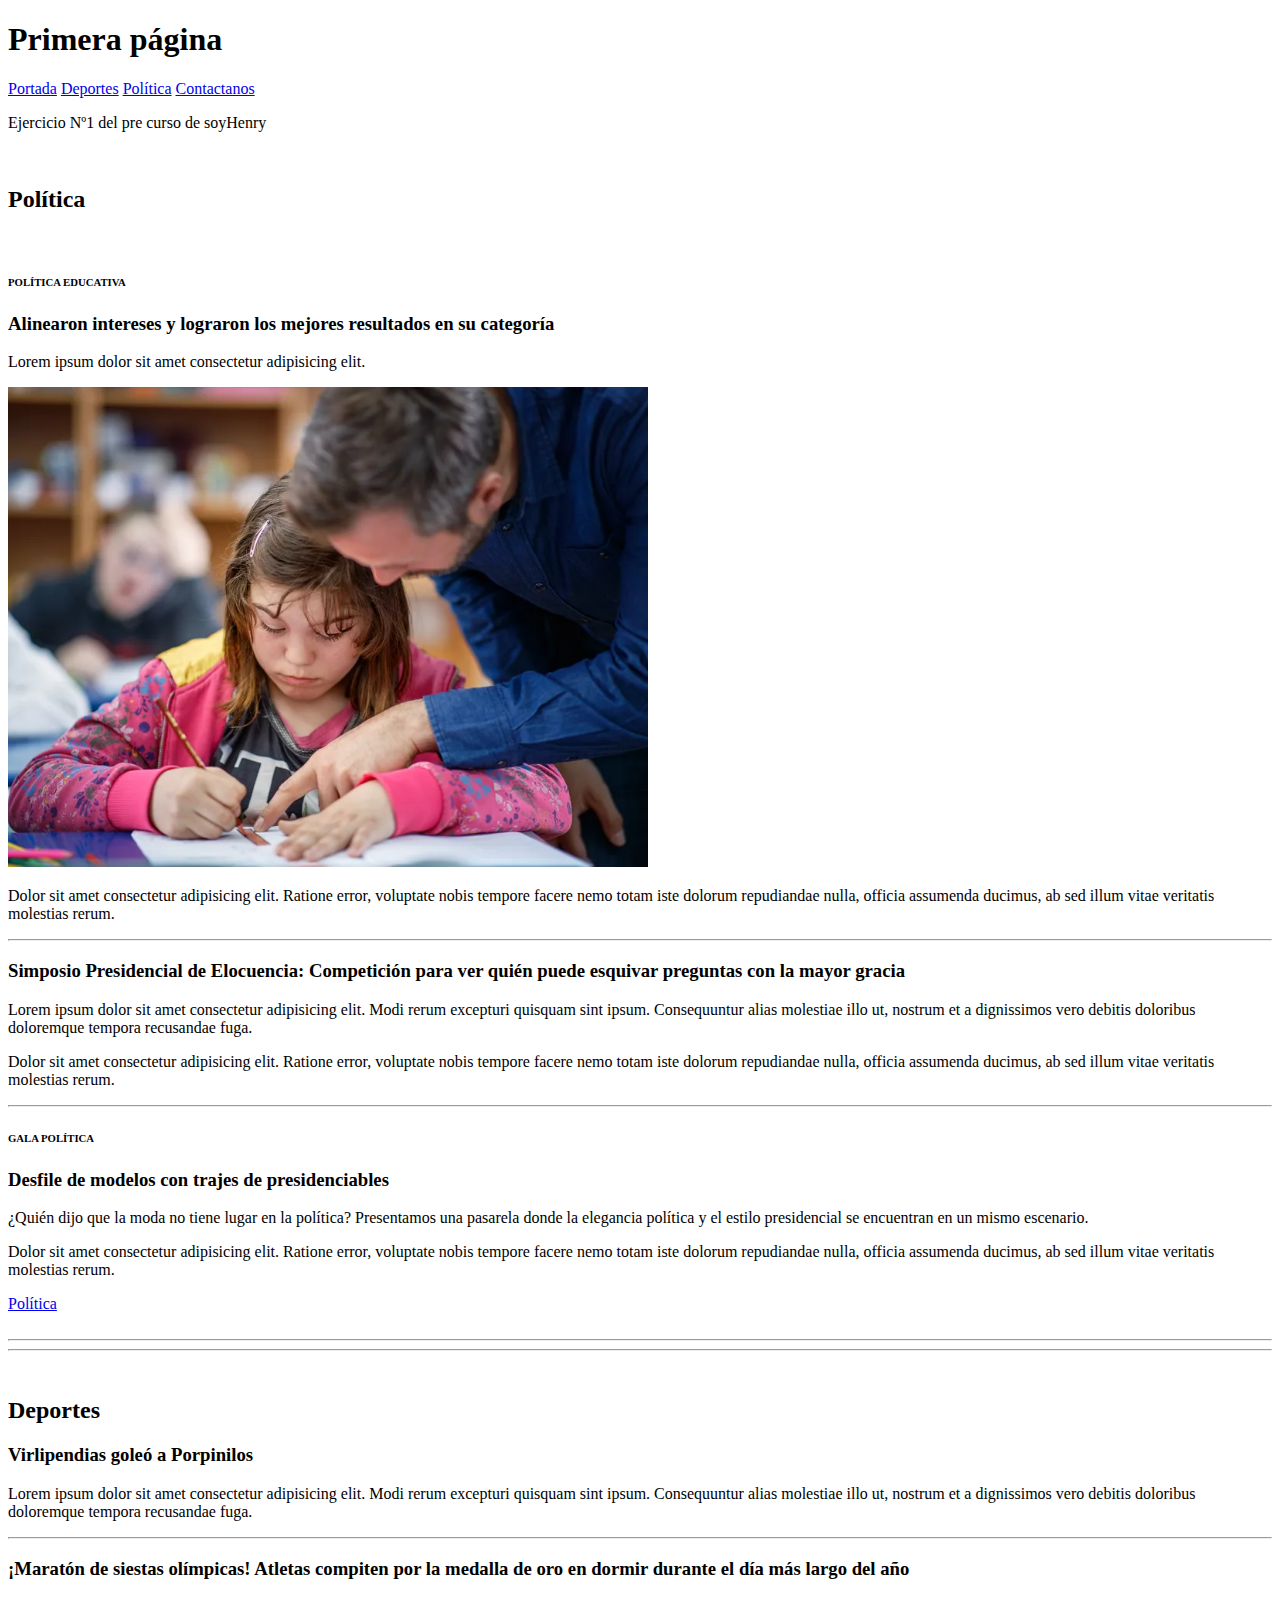
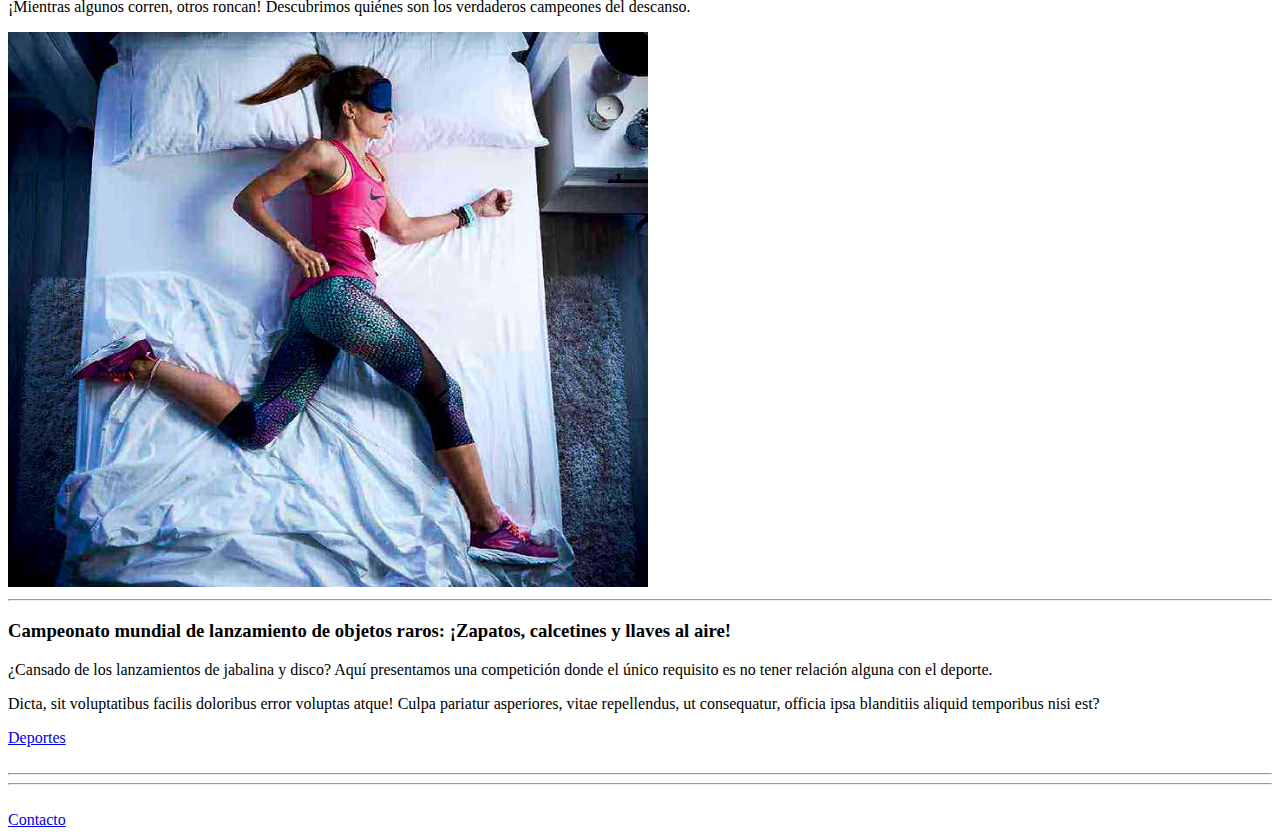
<file: ejerciciosHenry/index.html>
<!DOCTYPE html>
<html lang="es">

    <head>
        <meta charset="UTF-8">
        <meta name="viewport" content="width=device-width, initial-scale=1.0">
        <title>Mi Primer Sitio Web</title>
    </head>

    <body>

        <header>
            <h1>Primera página</h1>
            <a href="#">Portada</a>
            <a href="./deportes.html">Deportes</a>
            <a href="./politica.html">Política</a>
            <a href="./contacto.html">Contactanos</a>
            <p>Ejercicio Nº1 del pre curso de soyHenry</p>
            <br />
        </header>

        <main>
            <section>
                <h2>Política</h2>
                <br />
                <article>
                    <div>
                        <h6>POLÍTICA EDUCATIVA</h6>
                        <h3>Alinearon intereses y lograron los mejores resultados en su categoría</h3>
                        <p>Lorem ipsum dolor sit amet consectetur adipisicing elit.</p>
                        <img src="./edu1.webp" alt="img educacion" width="640"/>
                        <p>Dolor sit amet consectetur adipisicing elit. Ratione error, voluptate nobis tempore facere nemo totam iste dolorum repudiandae nulla, officia assumenda ducimus, ab sed illum vitae veritatis molestias rerum.</p>
                    </div>
                </article>
                <hr />
                <article>
                    <div>
                        <h3>Simposio Presidencial de Elocuencia: Competición para ver quién puede esquivar preguntas con la mayor gracia</h3>
                        <p>Lorem ipsum dolor sit amet consectetur adipisicing elit. Modi rerum excepturi quisquam sint ipsum. Consequuntur alias molestiae illo ut, nostrum et a dignissimos vero debitis doloribus doloremque tempora recusandae fuga.</p>
                        <p>Dolor sit amet consectetur adipisicing elit. Ratione error, voluptate nobis tempore facere nemo totam iste dolorum repudiandae nulla, officia assumenda ducimus, ab sed illum vitae veritatis molestias rerum.</p>
                    </div>
                </article>
                <hr />
                <article>
                    <div>
                        <h6>GALA POLÍTICA</h6>
                        <h3>Desfile de modelos con trajes de presidenciables</h3>
                        <p>¿Quién dijo que la moda no tiene lugar en la política? Presentamos una pasarela donde la elegancia política y el estilo presidencial se encuentran en un mismo escenario.</p>
                        <p>Dolor sit amet consectetur adipisicing elit. Ratione error, voluptate nobis tempore facere nemo totam iste dolorum repudiandae nulla, officia assumenda ducimus, ab sed illum vitae veritatis molestias rerum.</p>
                    </div>
                </article>
                <a href='./politica.html'>Política</a>
            </section>
            <br /><hr /><hr /><br />
            <section>
                <h2>Deportes</h2>
                <article>
                    <div>
                        <h3>Virlipendias goleó a Porpinilos</h3>
                        <p>Lorem ipsum dolor sit amet consectetur adipisicing elit. Modi rerum excepturi quisquam sint ipsum. Consequuntur alias molestiae illo ut, nostrum et a dignissimos vero debitis doloribus doloremque tempora recusandae fuga.</p>
                </article>
                <hr />
                <article>
                    <div>
                        <h3>¡Maratón de siestas olímpicas! Atletas compiten por la medalla de oro en dormir durante el día más largo del año</h3>
                        <p>¡Mientras algunos corren, otros roncan! Descubrimos quiénes son los verdaderos campeones del descanso.</p>
                        <img src="./correrDormir.jpg" alt="corre cama" width="640">
                </article>
                <hr />
                <article>
                    <div>
                        <h3>Campeonato mundial de lanzamiento de objetos raros: ¡Zapatos, calcetines y llaves al aire!</h3>
                        <p>¿Cansado de los lanzamientos de jabalina y disco? Aquí presentamos una competición donde el único requisito es no tener relación alguna con el deporte.</p>
                        <p>Dicta, sit voluptatibus facilis doloribus error voluptas atque! Culpa pariatur asperiores, vitae repellendus, ut consequatur, officia ipsa blanditiis aliquid temporibus nisi est?</p>
                </article>
                <a href='./deportes.html'>Deportes</a>
            </section>
        </main>

        <br /><hr /><hr /><br />

        <footer>
            <a href='./contacto.html'>Contacto</a>
        </footer>
        
    </body>

</html>
</file>
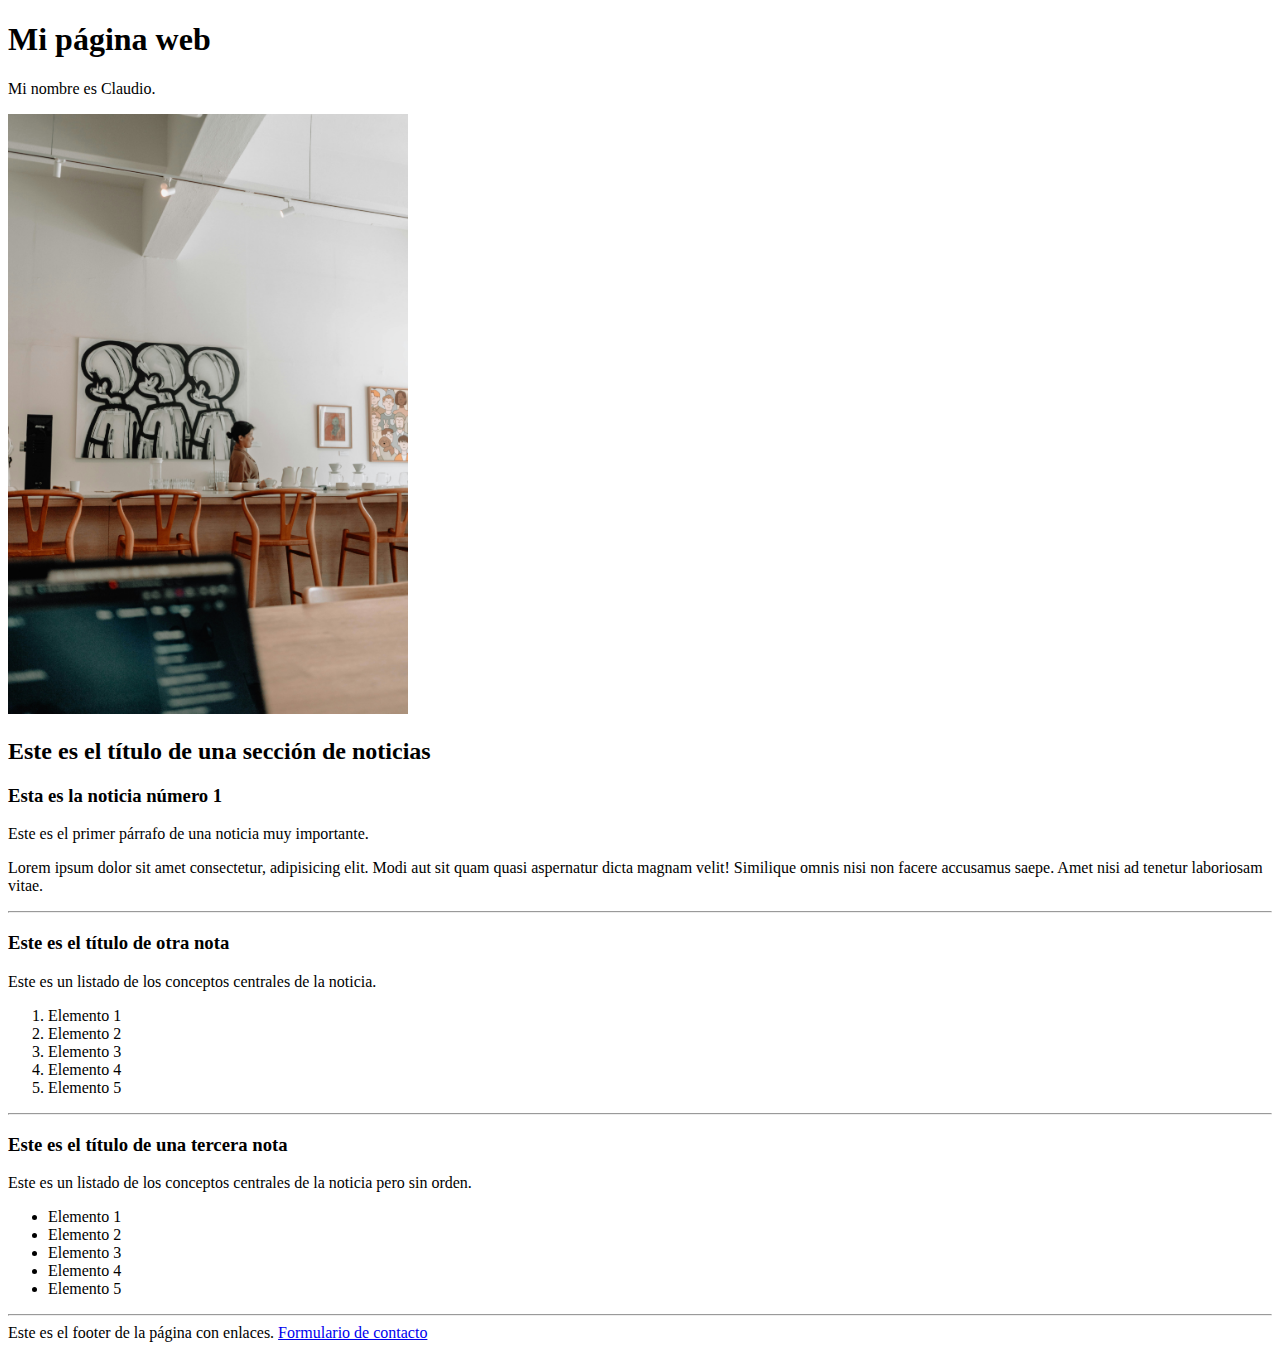
<file: html/index.html>
<!DOCTYPE html>
<html lang="es">

    <head>
        <meta charset="UTF-8">
        <meta name="viewport" content="width=device-width, initial-scale=1.0">
        <title>Mi página web</title>
    </head>

    <body>

        <header>
            <h1>Mi página web</h1>
            <p>Mi nombre es Claudio.</p>
        </header>

        <main>

            <img src='./imagen.jpg' height="600" alt="" />
            <section>
                <h2>Este es el título de una sección de noticias</h2>
                <article>
                    <h3>Esta es la noticia número 1</h3>
                    <div>
                        <p>Este es el primer párrafo de una noticia muy importante.</p>
                        <p>Lorem ipsum dolor sit amet consectetur, adipisicing elit. Modi aut sit quam quasi aspernatur dicta magnam velit! Similique omnis nisi non facere accusamus saepe. Amet nisi ad tenetur laboriosam vitae.</p>
                    </div>
                </article>
                <hr />
                
                <article>
                    <h3>Este es el título de otra nota</h3>
                    <p>Este es un listado de los conceptos centrales de la noticia.</p>
                    <ol>
                        <li>Elemento 1</li>
                        <li>Elemento 2</li>
                        <li>Elemento 3</li>
                        <li>Elemento 4</li>
                        <li>Elemento 5</li>
                    </ol>
                </article>
                <hr />

                <article>
                    <h3>Este es el título de una tercera nota</h3>
                    <p>Este es un listado de los conceptos centrales de la noticia pero sin orden.</p>
                    <ul>
                        <li>Elemento 1</li>
                        <li>Elemento 2</li>
                        <li>Elemento 3</li>
                        <li>Elemento 4</li>
                        <li>Elemento 5</li>
                    </ul>
                </article>
                <hr />
            </section>

        </main>

        <footer>
            Este es el footer de la página con enlaces.

            <a href='./contacto.html'>Formulario de contacto</a>
        </footer>

    </body>
</html>
</file>
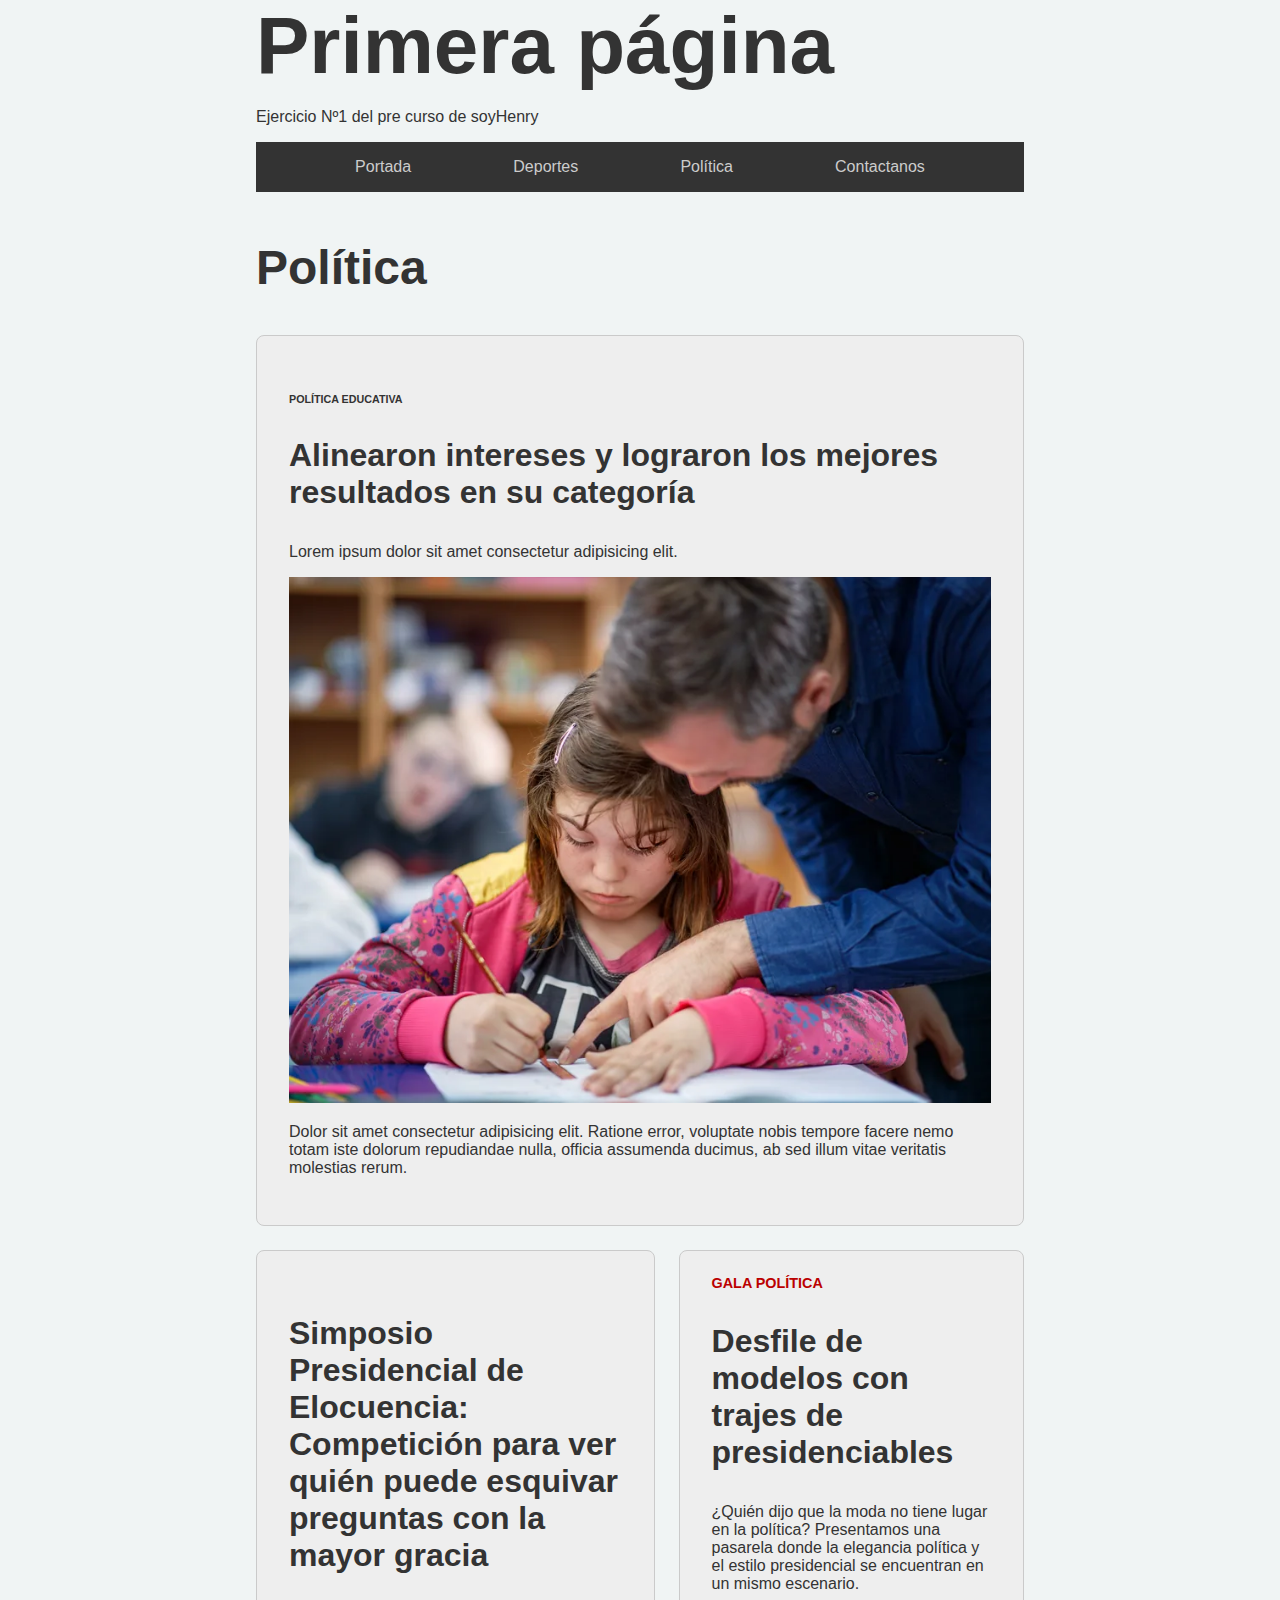
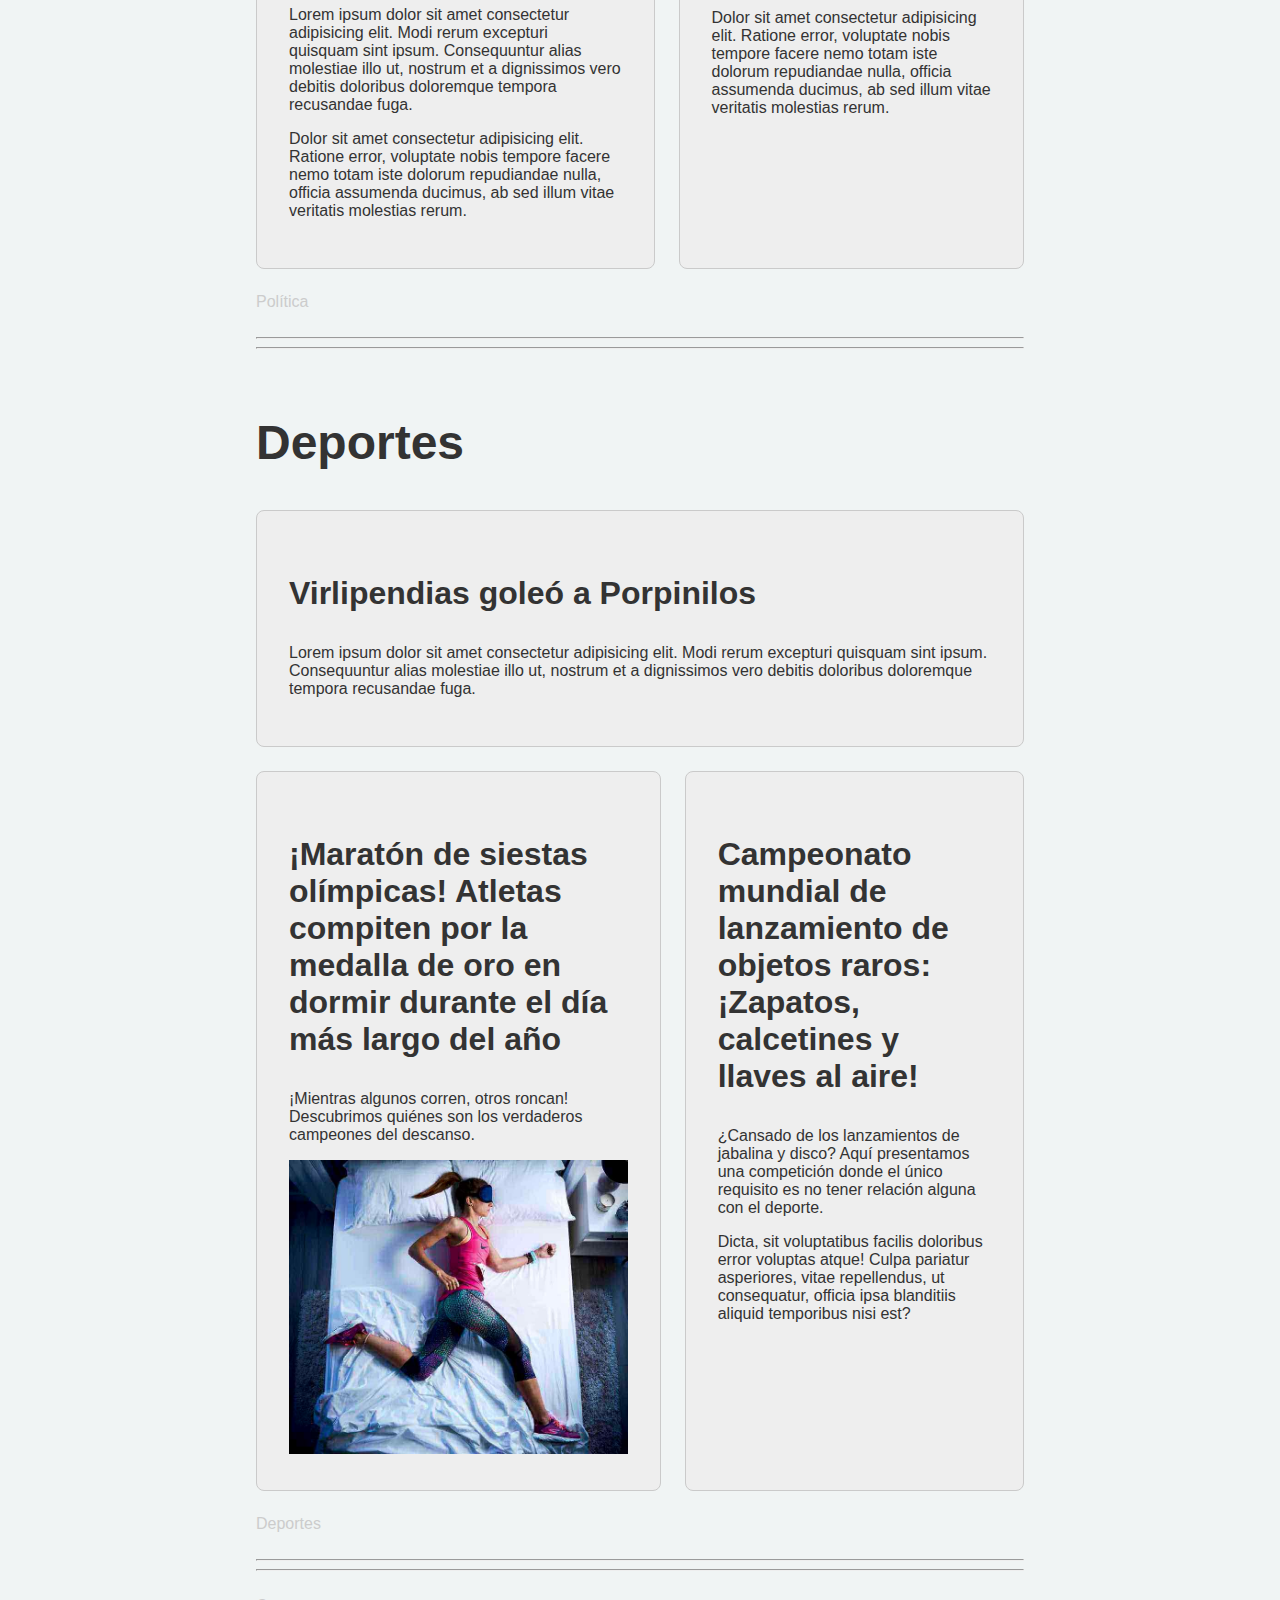
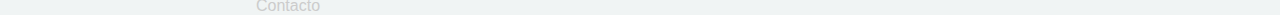
<file: ejerciciosHenry/ejercicio1_HTML/index.html>
<!DOCTYPE html>
<html lang="es">

    <head>
        <meta charset="UTF-8">
        <meta name="viewport" content="width=device-width, initial-scale=1.0">
        <link rel="stylesheet" type="text/css" href="./styles.css" />
        <title>Mi Primer Sitio Web</title>
    </head>

    <body class="container">

        <header>
            <h1>Primera página</h1>
            <p>Ejercicio Nº1 del pre curso de soyHenry</p>
            <nav>
                <a href="#">Portada</a>
                <a href="./deportes.html">Deportes</a>
                <a href="./politica.html">Política</a>
                <a href="./contacto.html">Contactanos</a>
            </nav>
            
        </header>

        <main>
            <section>
                <h2>Política</h2>

                <article>
                    <div>
                        <h6>POLÍTICA EDUCATIVA</h6>
                        <h3>Alinearon intereses y lograron los mejores resultados en su categoría</h3>
                        <p>Lorem ipsum dolor sit amet consectetur adipisicing elit.</p>
                        <img src="./edu1.webp" alt="img educacion" width="640"/>
                        <p>Dolor sit amet consectetur adipisicing elit. Ratione error, voluptate nobis tempore facere nemo totam iste dolorum repudiandae nulla, officia assumenda ducimus, ab sed illum vitae veritatis molestias rerum.</p>
                    </div>
                </article>

                <div class="container-secundario">
                <article>
                    <div>
                        <h3>Simposio Presidencial de Elocuencia: Competición para ver quién puede esquivar preguntas con la mayor gracia</h3>
                        <p>Lorem ipsum dolor sit amet consectetur adipisicing elit. Modi rerum excepturi quisquam sint ipsum. Consequuntur alias molestiae illo ut, nostrum et a dignissimos vero debitis doloribus doloremque tempora recusandae fuga.</p>
                        <p>Dolor sit amet consectetur adipisicing elit. Ratione error, voluptate nobis tempore facere nemo totam iste dolorum repudiandae nulla, officia assumenda ducimus, ab sed illum vitae veritatis molestias rerum.</p>
                    </div>
                </article>

                <article>
                    <div>
                        <p class="volanta">GALA POLÍTICA</h6>
                        <h3>Desfile de modelos con trajes de presidenciables</h3>
                        <p>¿Quién dijo que la moda no tiene lugar en la política? Presentamos una pasarela donde la elegancia política y el estilo presidencial se encuentran en un mismo escenario.</p>
                        <p>Dolor sit amet consectetur adipisicing elit. Ratione error, voluptate nobis tempore facere nemo totam iste dolorum repudiandae nulla, officia assumenda ducimus, ab sed illum vitae veritatis molestias rerum.</p>
                    </div>
                </div>

                </article>

                <a href='./politica.html'>Política</a>
            </section>
            <br /><hr /><hr /><br />
            <section>
                <h2>Deportes</h2>
                <article>
                    <div>
                        <h3>Virlipendias goleó a Porpinilos</h3>
                        <p>Lorem ipsum dolor sit amet consectetur adipisicing elit. Modi rerum excepturi quisquam sint ipsum. Consequuntur alias molestiae illo ut, nostrum et a dignissimos vero debitis doloribus doloremque tempora recusandae fuga.</p>
                </article>

                <div class="container-secundario">
                <article>
                    <div>
                        <h3>¡Maratón de siestas olímpicas! Atletas compiten por la medalla de oro en dormir durante el día más largo del año</h3>
                        <p>¡Mientras algunos corren, otros roncan! Descubrimos quiénes son los verdaderos campeones del descanso.</p>
                        <img src="./correrDormir.jpg" alt="corre cama" width="640">
                </article>

                <article>
                    <div>
                        <h3>Campeonato mundial de lanzamiento de objetos raros: ¡Zapatos, calcetines y llaves al aire!</h3>
                        <p>¿Cansado de los lanzamientos de jabalina y disco? Aquí presentamos una competición donde el único requisito es no tener relación alguna con el deporte.</p>
                        <p>Dicta, sit voluptatibus facilis doloribus error voluptas atque! Culpa pariatur asperiores, vitae repellendus, ut consequatur, officia ipsa blanditiis aliquid temporibus nisi est?</p>
                </article>
            </div>
                <a href='./deportes.html'>Deportes</a>
            </section>
        </main>

        <br /><hr /><hr /><br />

        <footer>
            <a href='./contacto.html'>Contacto</a>
        </footer>
        
    </body>

</html>
</file>
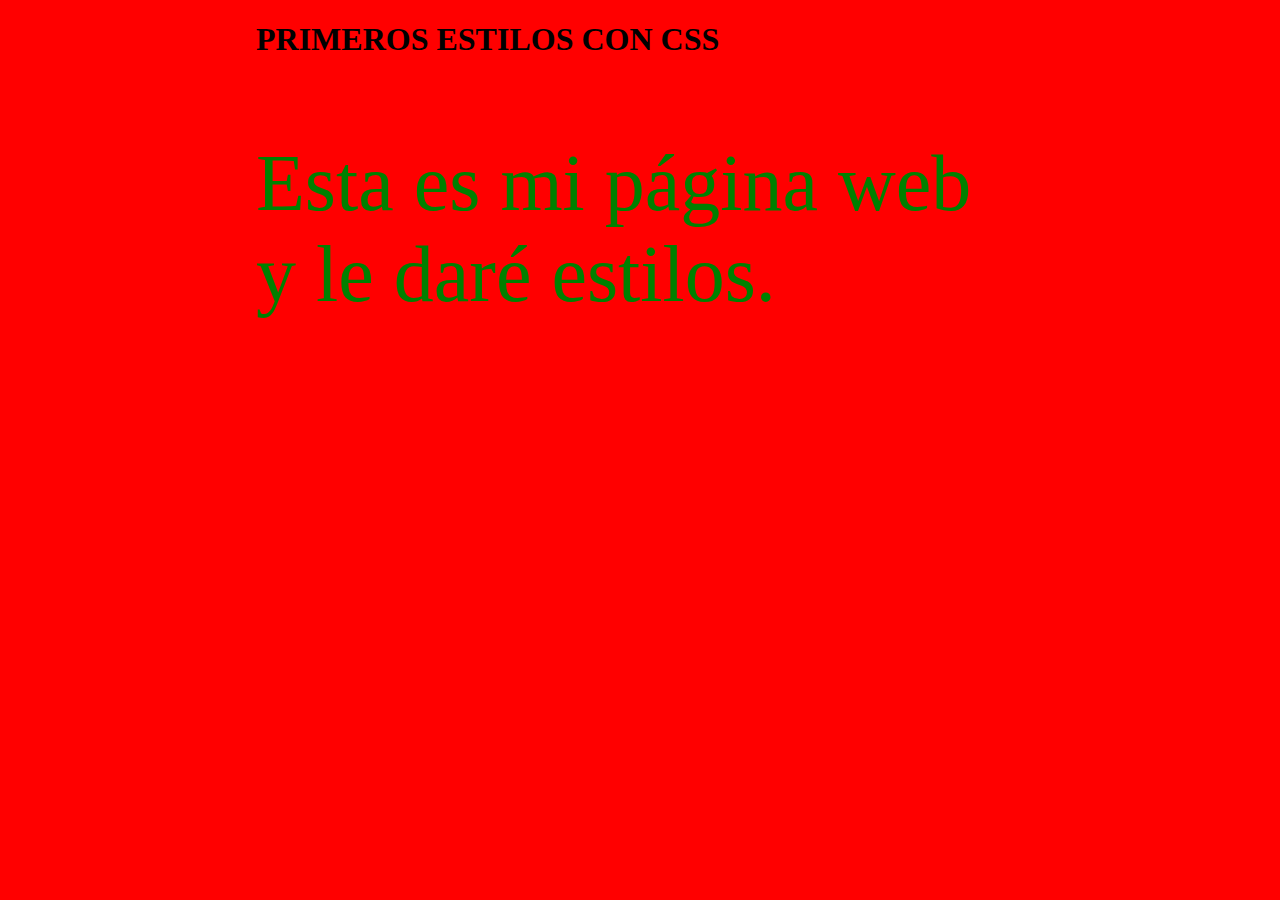
<file: ejerciciosHenry/ejercicio2_CSS/index.html>
<!DOCTYPE html>
<html lang="en">
    <head>
        <meta charset="UTF-8">
        <meta name="viewport" content="width=device-width, initial-scale=1.0">
        <link rel="stylesheet" type="text/css" href="./reset.css" />
        <link rel="stylesheet" type="text/css" href="./estilos.css" />
        <title>Document</title> 
    </head>

    <body class="fondo">
        <div class="centrado">
            <h1>PRIMEROS ESTILOS CON CSS</h1>
            <p class="miTexto">Esta es mi página web y le daré estilos.</p>
        </div>
        
    </body>
</html>
</file>
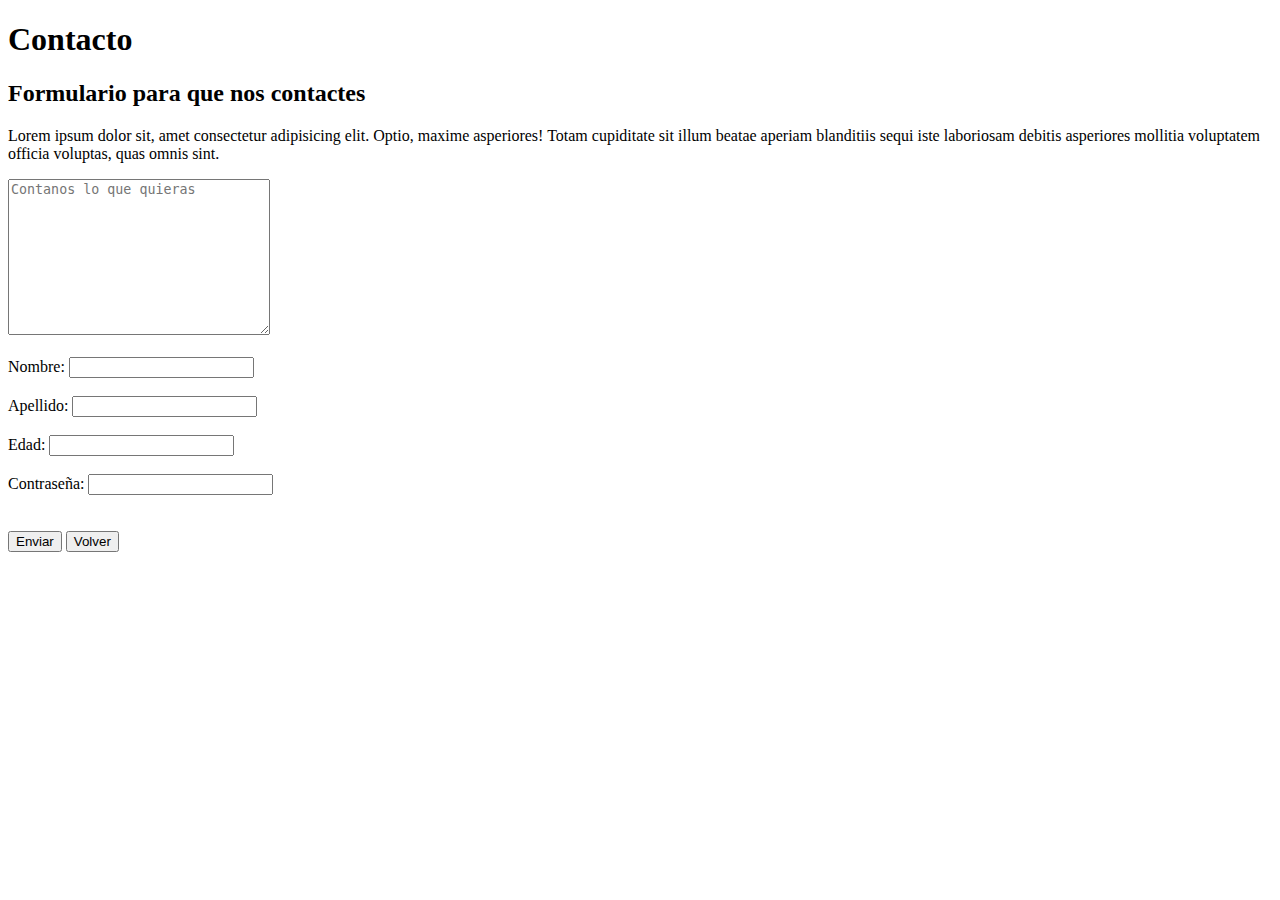
<file: ejerciciosHenry/contacto.html>
<!DOCTYPE html>
<html lang="en">
<head>
    <meta charset="UTF-8">
    <meta name="viewport" content="width=device-width, initial-scale=1.0">
    <title>Contacto</title>
</head>

<body>

    <header>
        <h1>Contacto</h1>
    </header>

    <main>
        <div>
            <h2>Formulario para que nos contactes</h2>
            <p>Lorem ipsum dolor sit, amet consectetur adipisicing elit. Optio, maxime asperiores! Totam cupiditate sit illum beatae aperiam blanditiis sequi iste laboriosam debitis asperiores mollitia voluptatem officia voluptas, quas omnis sint.</p>
        </div>

        <form action='./index.html'>
            <div>
                <textarea
                name="comentario"
                id="comentario"
                placeholder="Contanos lo que quieras"
                cols="30"
                rows="10" /></textarea>
            </div>
            <div>
                <br />
                <label for="nombre">Nombre:</label>
                <input type="text" id='nombre' name='nombre'/>
            </div>
            <div>
                <br />
                <label for="apellido">Apellido:</label>
                <input type="text" id='apellido' name='apellido'/>
            </div>
            <div>
                <br />
                <label for="edad">Edad:</label>
                <input type="number" id='edad' name='edad'/>
            </div>
            <div>
                <br />
                <label for="password">Contraseña:</label>
                <input type="password" id='password' name='password'/>
            </div>
            <br /><br />
            <button>Enviar</button>
            <input type="submit" value="Volver">
        </form>
    </main>

</body>
</html>
</file>
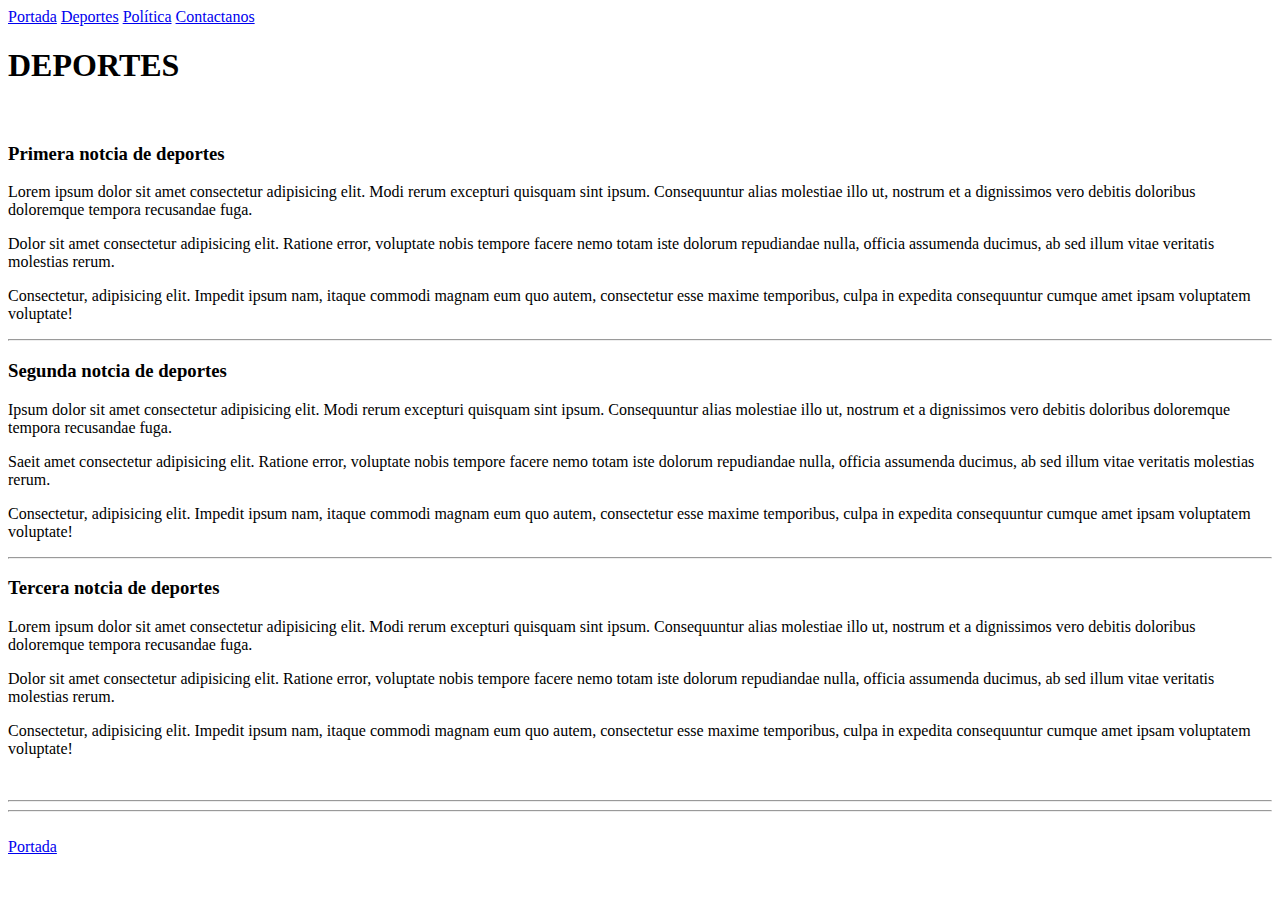
<file: ejerciciosHenry/deportes.html>
<!DOCTYPE html>
<html lang="en">
    <head>
        <meta charset="UTF-8">
        <meta name="viewport" content="width=device-width, initial-scale=1.0">
        <title>Deportes</title>
    </head>

    <body>
        <header>
            <a href="./index.html">Portada</a>
            <a href="#">Deportes</a>
            <a href="./politica.html">Política</a>
            <a href="./contacto.html">Contactanos</a>
            <h1>DEPORTES</h1>
            <br />
        </header>

        <main>
            <section>
                <article>
                    <div>
                        <h3>Primera notcia de deportes</h3>
                        <p>Lorem ipsum dolor sit amet consectetur adipisicing elit. Modi rerum excepturi quisquam sint ipsum. Consequuntur alias molestiae illo ut, nostrum et a dignissimos vero debitis doloribus doloremque tempora recusandae fuga.</p>
                        <p>Dolor sit amet consectetur adipisicing elit. Ratione error, voluptate nobis tempore facere nemo totam iste dolorum repudiandae nulla, officia assumenda ducimus, ab sed illum vitae veritatis molestias rerum.</p>
                        <p>Consectetur, adipisicing elit. Impedit ipsum nam, itaque commodi magnam eum quo autem, consectetur esse maxime temporibus, culpa in expedita consequuntur cumque amet ipsam voluptatem voluptate!</p>
                    </div>
                </article>
                <hr />
                <article>
                    <div>
                        <h3>Segunda notcia de deportes</h3>
                        <p>Ipsum dolor sit amet consectetur adipisicing elit. Modi rerum excepturi quisquam sint ipsum. Consequuntur alias molestiae illo ut, nostrum et a dignissimos vero debitis doloribus doloremque tempora recusandae fuga.</p>
                        <p>Saeit amet consectetur adipisicing elit. Ratione error, voluptate nobis tempore facere nemo totam iste dolorum repudiandae nulla, officia assumenda ducimus, ab sed illum vitae veritatis molestias rerum.</p>
                        <p>Consectetur, adipisicing elit. Impedit ipsum nam, itaque commodi magnam eum quo autem, consectetur esse maxime temporibus, culpa in expedita consequuntur cumque amet ipsam voluptatem voluptate!</p>
                    </div>
                </article>
                <hr />
                <article>
                    <div>
                        <h3>Tercera notcia de deportes</h3>
                        <p>Lorem ipsum dolor sit amet consectetur adipisicing elit. Modi rerum excepturi quisquam sint ipsum. Consequuntur alias molestiae illo ut, nostrum et a dignissimos vero debitis doloribus doloremque tempora recusandae fuga.</p>
                        <p>Dolor sit amet consectetur adipisicing elit. Ratione error, voluptate nobis tempore facere nemo totam iste dolorum repudiandae nulla, officia assumenda ducimus, ab sed illum vitae veritatis molestias rerum.</p>
                        <p>Consectetur, adipisicing elit. Impedit ipsum nam, itaque commodi magnam eum quo autem, consectetur esse maxime temporibus, culpa in expedita consequuntur cumque amet ipsam voluptatem voluptate!</p>
                    </div>
                </article>
            </section>
        </main>

        <br /><hr /><hr /><br />

        <footer>
            <a href="./index.html">Portada</a>
        </footer>
    </body>
</html>
</file>
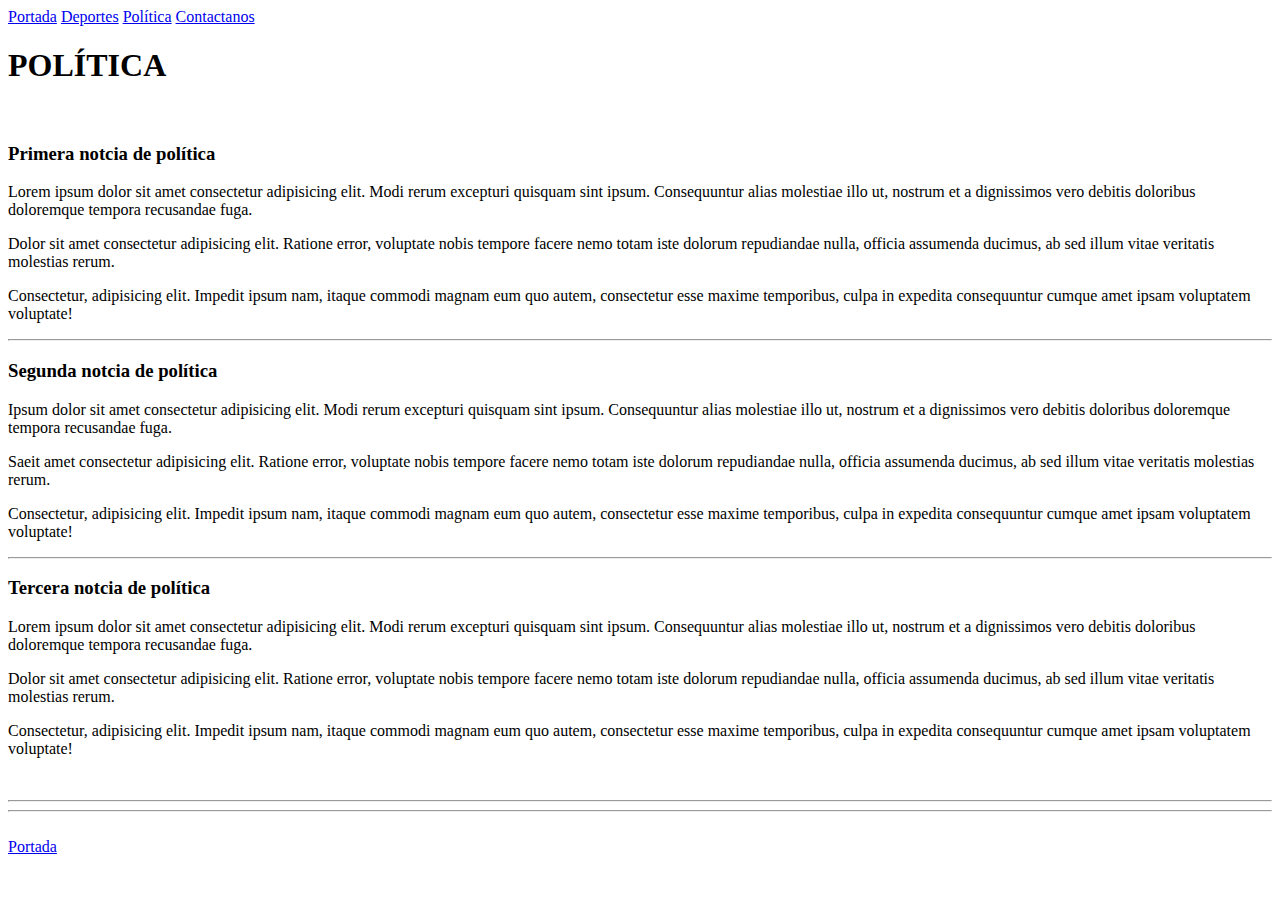
<file: ejerciciosHenry/politica.html>
<!DOCTYPE html>
<html lang="en">
    <head>
        <meta charset="UTF-8">
        <meta name="viewport" content="width=device-width, initial-scale=1.0">
        <title>Deportes</title>
    </head>

    <body>
        <header>
            <a href="./index.html">Portada</a>
            <a href="./deportes.html">Deportes</a>
            <a href="#">Política</a>
            <a href="./contacto.html">Contactanos</a>
            <h1>POLÍTICA</h1>
            <br />
        </header>
        <main>
            <section>
                <article>
                    <div>
                        <h3>Primera notcia de política</h3>
                        <p>Lorem ipsum dolor sit amet consectetur adipisicing elit. Modi rerum excepturi quisquam sint ipsum. Consequuntur alias molestiae illo ut, nostrum et a dignissimos vero debitis doloribus doloremque tempora recusandae fuga.</p>
                        <p>Dolor sit amet consectetur adipisicing elit. Ratione error, voluptate nobis tempore facere nemo totam iste dolorum repudiandae nulla, officia assumenda ducimus, ab sed illum vitae veritatis molestias rerum.</p>
                        <p>Consectetur, adipisicing elit. Impedit ipsum nam, itaque commodi magnam eum quo autem, consectetur esse maxime temporibus, culpa in expedita consequuntur cumque amet ipsam voluptatem voluptate!</p>
                    </div>
                </article>
                <hr />
                <article>
                    <div>
                        <h3>Segunda notcia de política</h3>
                        <p>Ipsum dolor sit amet consectetur adipisicing elit. Modi rerum excepturi quisquam sint ipsum. Consequuntur alias molestiae illo ut, nostrum et a dignissimos vero debitis doloribus doloremque tempora recusandae fuga.</p>
                        <p>Saeit amet consectetur adipisicing elit. Ratione error, voluptate nobis tempore facere nemo totam iste dolorum repudiandae nulla, officia assumenda ducimus, ab sed illum vitae veritatis molestias rerum.</p>
                        <p>Consectetur, adipisicing elit. Impedit ipsum nam, itaque commodi magnam eum quo autem, consectetur esse maxime temporibus, culpa in expedita consequuntur cumque amet ipsam voluptatem voluptate!</p>
                    </div>
                </article>
                <hr />
                <article>
                    <div>
                        <h3>Tercera notcia de política</h3>
                        <p>Lorem ipsum dolor sit amet consectetur adipisicing elit. Modi rerum excepturi quisquam sint ipsum. Consequuntur alias molestiae illo ut, nostrum et a dignissimos vero debitis doloribus doloremque tempora recusandae fuga.</p>
                        <p>Dolor sit amet consectetur adipisicing elit. Ratione error, voluptate nobis tempore facere nemo totam iste dolorum repudiandae nulla, officia assumenda ducimus, ab sed illum vitae veritatis molestias rerum.</p>
                        <p>Consectetur, adipisicing elit. Impedit ipsum nam, itaque commodi magnam eum quo autem, consectetur esse maxime temporibus, culpa in expedita consequuntur cumque amet ipsam voluptatem voluptate!</p>
                    </div>
                </article>
            </section>
        </main>

        <br /><hr /><hr /><br />

        <footer>
            <a href="./index.html">Portada</a>
        </footer>
    </body>
</html>
</file>
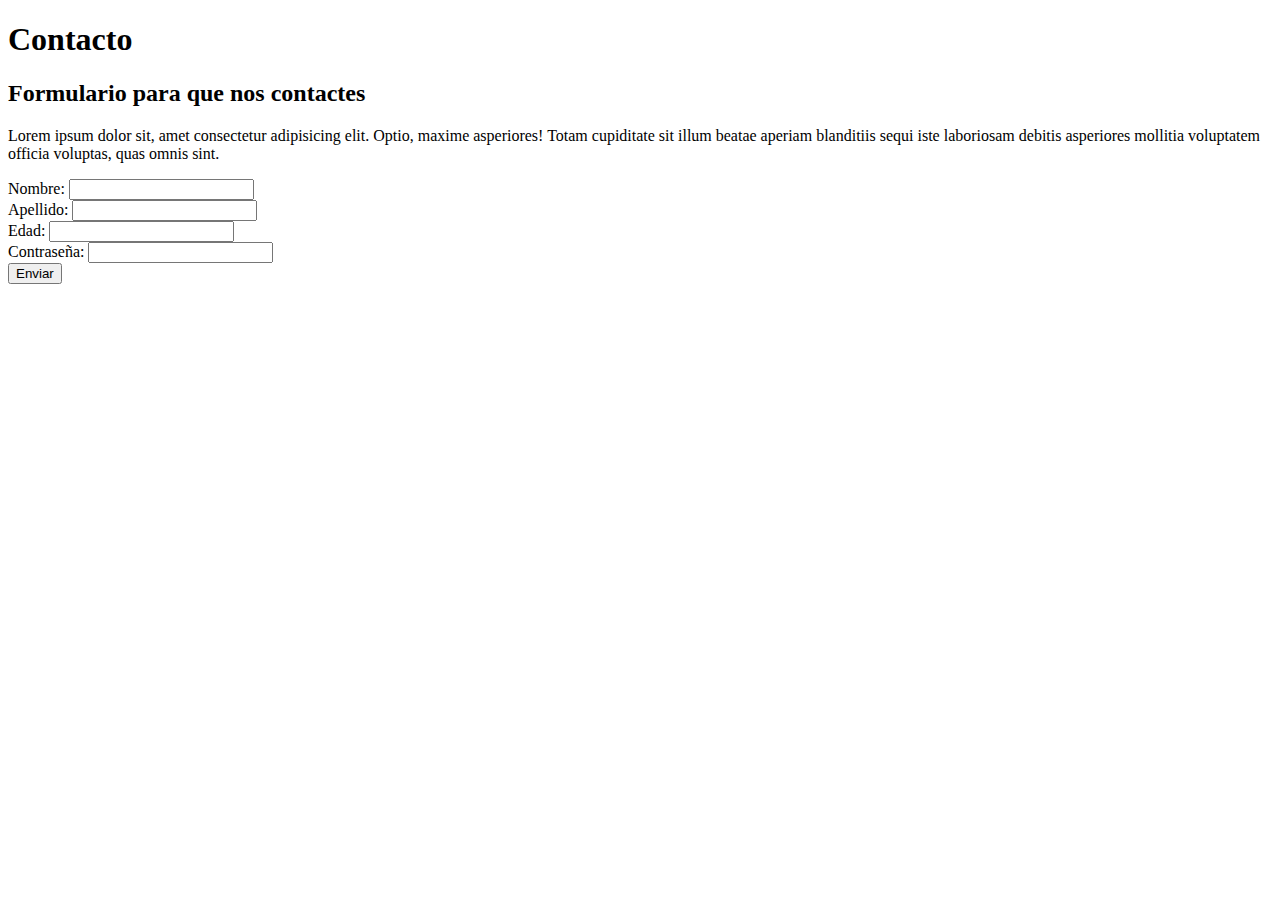
<file: html/contacto.html>
<!DOCTYPE html>
<html lang="en">
<head>
    <meta charset="UTF-8">
    <meta name="viewport" content="width=device-width, initial-scale=1.0">
    <title>Contacto</title>
</head>

<body>

    <header>
        <h1>Contacto</h1>
    </header>

    <main>
        <div>
            <h2>Formulario para que nos contactes</h2>
            <p>Lorem ipsum dolor sit, amet consectetur adipisicing elit. Optio, maxime asperiores! Totam cupiditate sit illum beatae aperiam blanditiis sequi iste laboriosam debitis asperiores mollitia voluptatem officia voluptas, quas omnis sint.</p>
        </div>

        <form>
            <div>
                <label for="nombre">Nombre:</label>
                <input type="text" id='nombre' name='nombre'/>
            </div>
            <div>
                <label for="apellido">Apellido:</label>
                <input type="text" id='apellido' name='apellido'/>
            </div>
            <div>
                <label for="edad">Edad:</label>
                <input type="number" id='edad' name='edad'/>
            </div>
            <div>
                <label for="password">Contraseña:</label>
                <input type="password" id='password' name='password'/>
            </div>
            <button>Enviar</button>
        </form>
    </main>

</body>
</html>
</file>
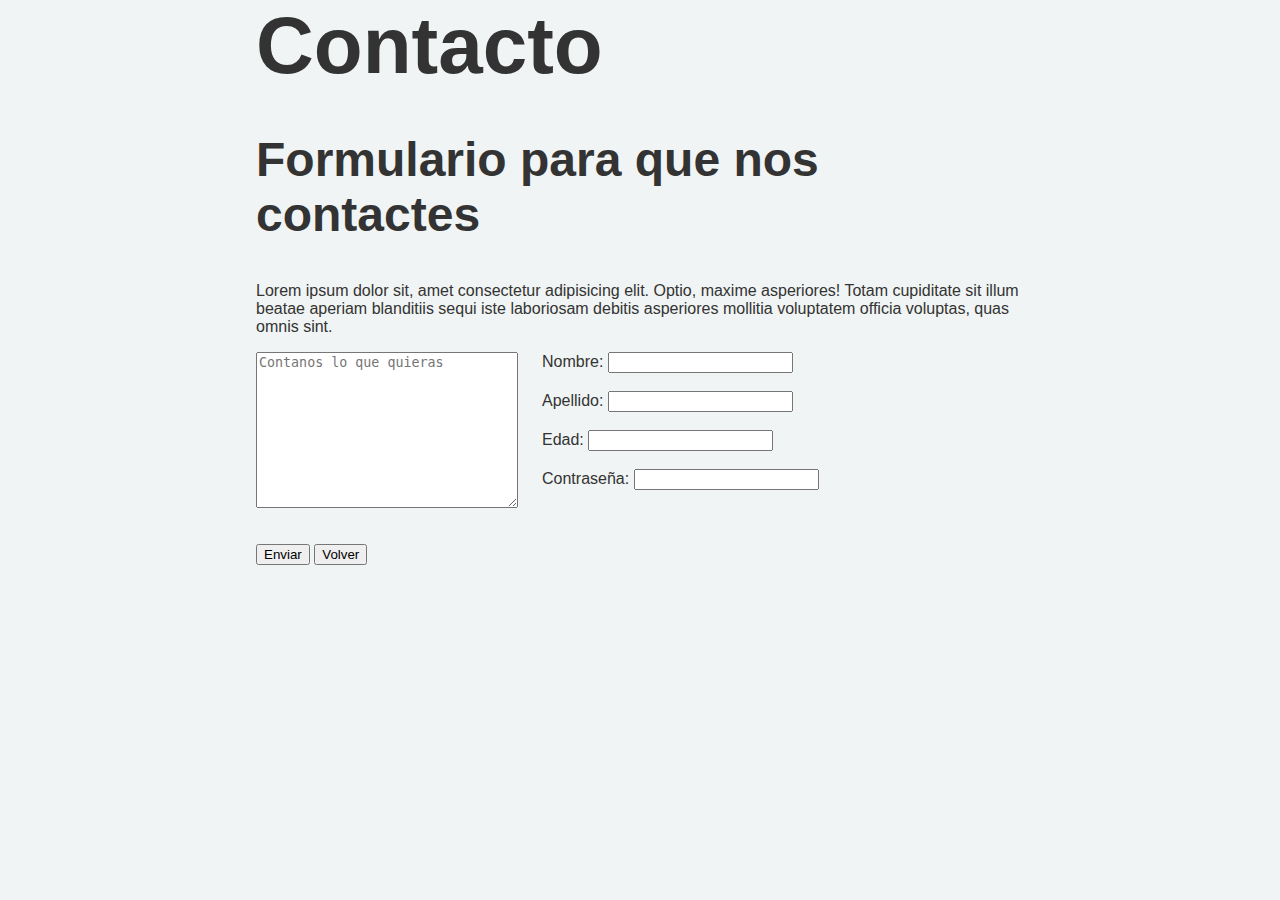
<file: ejerciciosHenry/ejercicio1_HTML/contacto.html>
<!DOCTYPE html>
<html lang="en">
<head>
    <meta charset="UTF-8">
    <meta name="viewport" content="width=device-width, initial-scale=1.0">
    <link rel="stylesheet" type="text/css" href="./styles.css" />
    <title>Contacto</title>
</head>

<body class="container">

    <header>
        <h1>Contacto</h1>
    </header>

    <main>
        <div>
            <h2>Formulario para que nos contactes</h2>
            <p>Lorem ipsum dolor sit, amet consectetur adipisicing elit. Optio, maxime asperiores! Totam cupiditate sit illum beatae aperiam blanditiis sequi iste laboriosam debitis asperiores mollitia voluptatem officia voluptas, quas omnis sint.</p>
        </div>

        <form action='./index.html'>
            <div class="container-secundario">
                <textarea
                name="comentario"
                id="comentario"
                placeholder="Contanos lo que quieras"
                cols="30"
                rows="10" /></textarea>
            <div class="formulario">
            <div >
                <label for="nombre">Nombre:</label>
                <input type="text" id='nombre' name='nombre'/>
            </div>
            <div>
                <br />
                <label for="apellido">Apellido:</label>
                <input type="text" id='apellido' name='apellido'/>
            </div>
            <div>
                <br />
                <label for="edad">Edad:</label>
                <input type="number" id='edad' name='edad'/>
            </div>
            <div>
                <br />
                <label for="password">Contraseña:</label>
                <input type="password" id='password' name='password'/>
            </div>
            
        </div>
        </div>
            <br /><br />
            <button>Enviar</button>
            <input type="submit" value="Volver">
        </form>
    </main>

</body>
</html>
</file>
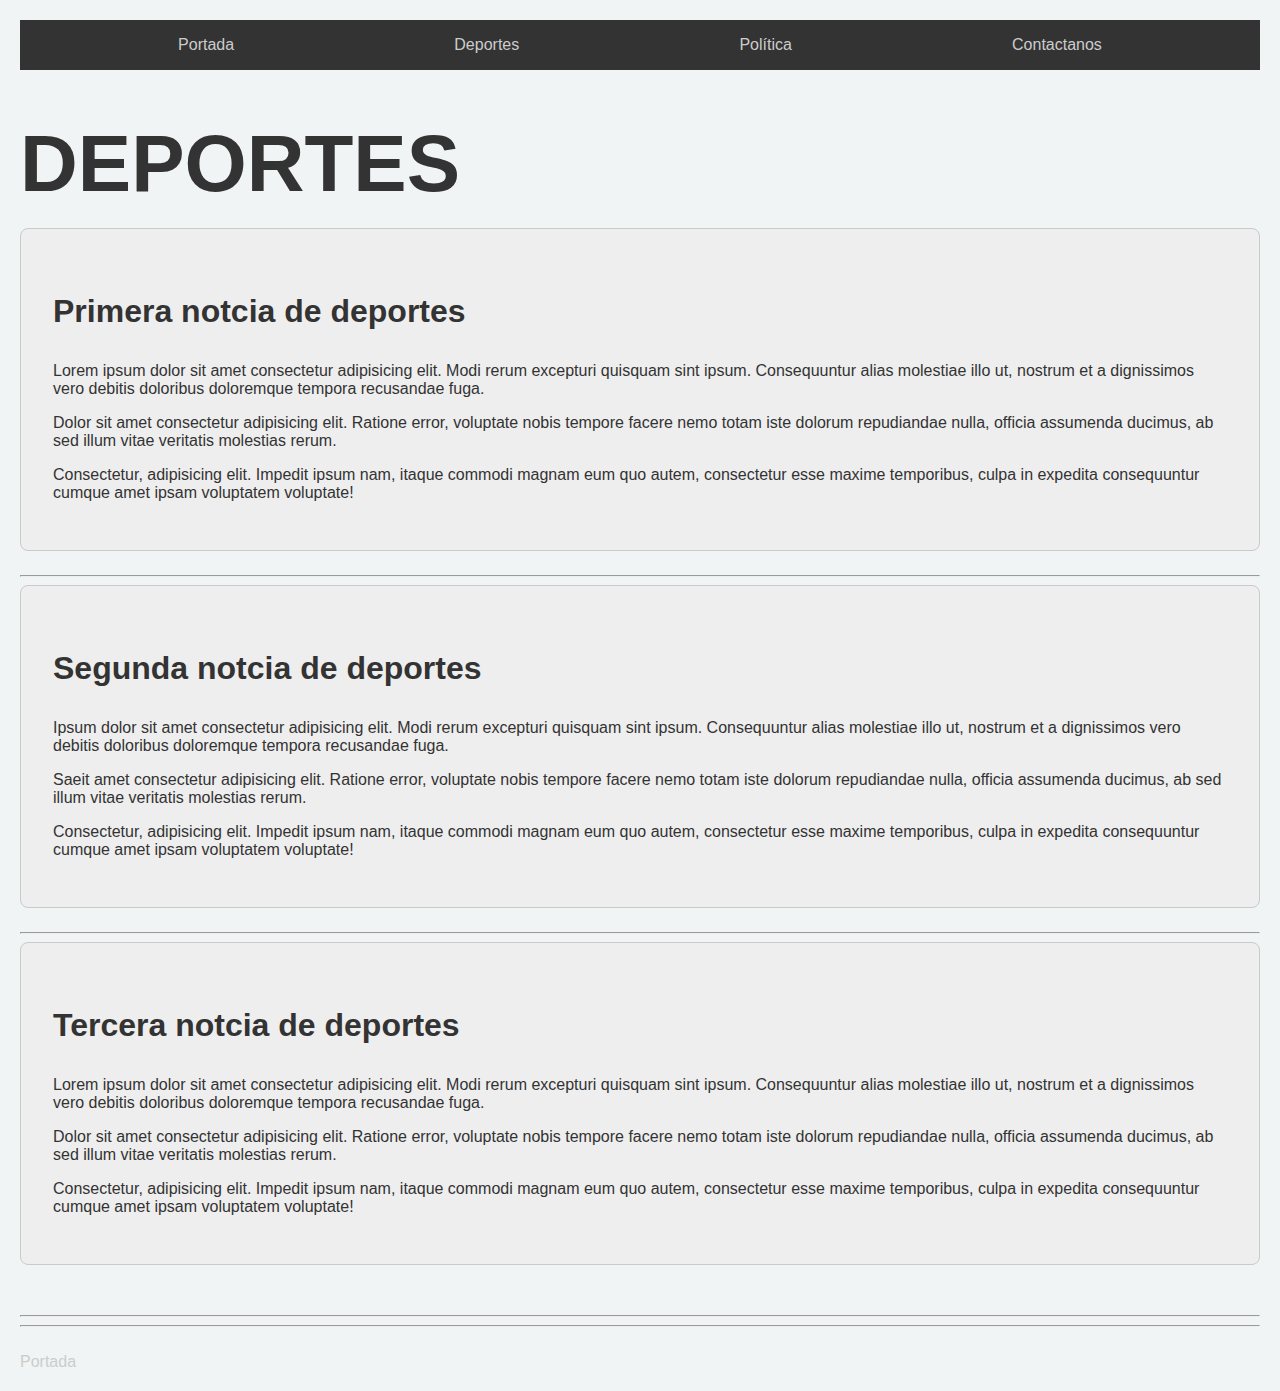
<file: ejerciciosHenry/ejercicio1_HTML/deportes.html>
<!DOCTYPE html>
<html lang="en">
    <head>
        <meta charset="UTF-8">
        <meta name="viewport" content="width=device-width, initial-scale=1.0">
        <link rel="stylesheet" type="text/css" href="./styles.css" />
        <title>Deportes</title>
    </head>

    <body>
        <header>
        <nav>
            <a href="./index.html">Portada</a>
            <a href="#">Deportes</a>
            <a href="./politica.html">Política</a>
            <a href="./contacto.html">Contactanos</a>
        </nav>
            <h1>DEPORTES</h1>
            <br />
        </header>

        <main>
            <section>
                <article>
                    <div>
                        <h3>Primera notcia de deportes</h3>
                        <p>Lorem ipsum dolor sit amet consectetur adipisicing elit. Modi rerum excepturi quisquam sint ipsum. Consequuntur alias molestiae illo ut, nostrum et a dignissimos vero debitis doloribus doloremque tempora recusandae fuga.</p>
                        <p>Dolor sit amet consectetur adipisicing elit. Ratione error, voluptate nobis tempore facere nemo totam iste dolorum repudiandae nulla, officia assumenda ducimus, ab sed illum vitae veritatis molestias rerum.</p>
                        <p>Consectetur, adipisicing elit. Impedit ipsum nam, itaque commodi magnam eum quo autem, consectetur esse maxime temporibus, culpa in expedita consequuntur cumque amet ipsam voluptatem voluptate!</p>
                    </div>
                </article>
                <hr />
                <article>
                    <div>
                        <h3>Segunda notcia de deportes</h3>
                        <p>Ipsum dolor sit amet consectetur adipisicing elit. Modi rerum excepturi quisquam sint ipsum. Consequuntur alias molestiae illo ut, nostrum et a dignissimos vero debitis doloribus doloremque tempora recusandae fuga.</p>
                        <p>Saeit amet consectetur adipisicing elit. Ratione error, voluptate nobis tempore facere nemo totam iste dolorum repudiandae nulla, officia assumenda ducimus, ab sed illum vitae veritatis molestias rerum.</p>
                        <p>Consectetur, adipisicing elit. Impedit ipsum nam, itaque commodi magnam eum quo autem, consectetur esse maxime temporibus, culpa in expedita consequuntur cumque amet ipsam voluptatem voluptate!</p>
                    </div>
                </article>
                <hr />
                <article>
                    <div>
                        <h3>Tercera notcia de deportes</h3>
                        <p>Lorem ipsum dolor sit amet consectetur adipisicing elit. Modi rerum excepturi quisquam sint ipsum. Consequuntur alias molestiae illo ut, nostrum et a dignissimos vero debitis doloribus doloremque tempora recusandae fuga.</p>
                        <p>Dolor sit amet consectetur adipisicing elit. Ratione error, voluptate nobis tempore facere nemo totam iste dolorum repudiandae nulla, officia assumenda ducimus, ab sed illum vitae veritatis molestias rerum.</p>
                        <p>Consectetur, adipisicing elit. Impedit ipsum nam, itaque commodi magnam eum quo autem, consectetur esse maxime temporibus, culpa in expedita consequuntur cumque amet ipsam voluptatem voluptate!</p>
                    </div>
                </article>
            </section>
        </main>

        <br /><hr /><hr /><br />

        <footer>
            <a href="./index.html">Portada</a>
        </footer>
    </body>
</html>
</file>
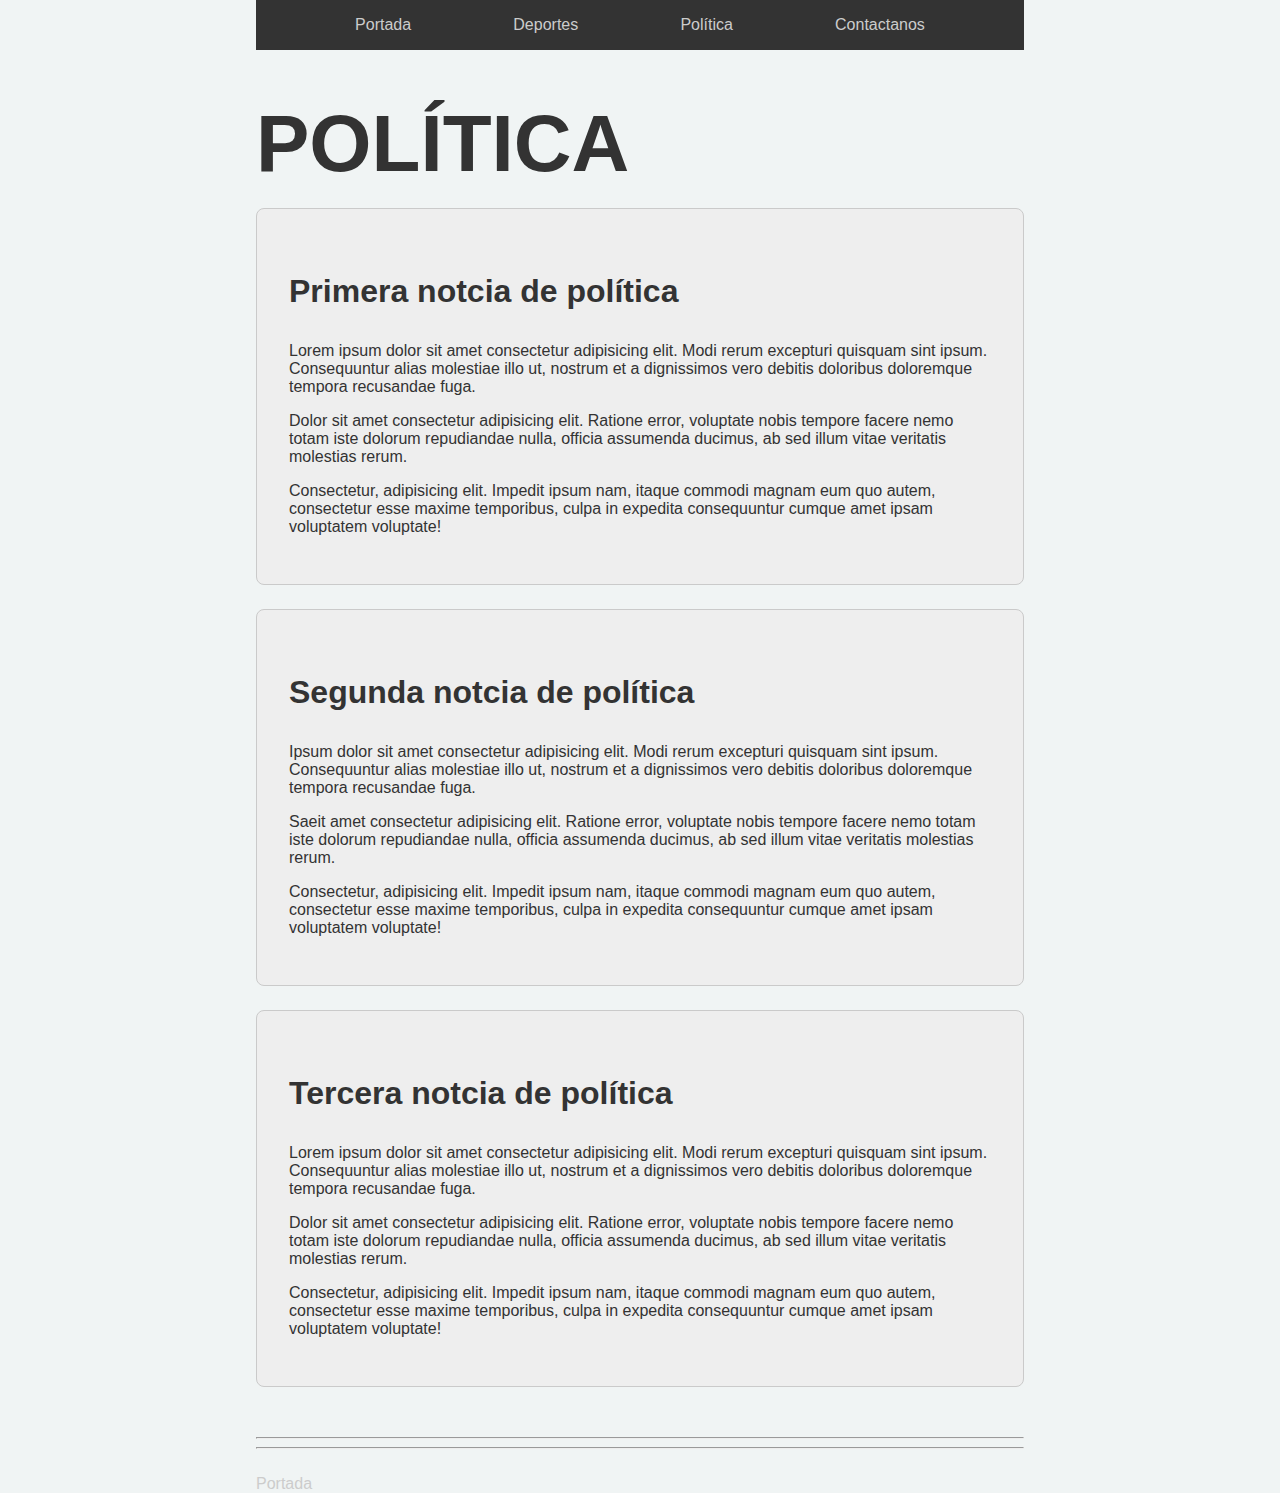
<file: ejerciciosHenry/ejercicio1_HTML/politica.html>
<!DOCTYPE html>
<html lang="en">
    <head>
        <meta charset="UTF-8">
        <meta name="viewport" content="width=device-width, initial-scale=1.0">
        <link rel="stylesheet" type="text/css" href="./styles.css" />
        <title>Deportes</title>
    </head>

    <body class="container">
        <header>
        <nav>
            <a href="./index.html">Portada</a>
            <a href="./deportes.html">Deportes</a>
            <a href="#">Política</a>
            <a href="./contacto.html">Contactanos</a>
        </nav>
            <h1>POLÍTICA</h1>
            <br />
        </header>
        <main>
            <section>
                <article>
                    <div>
                        <h3>Primera notcia de política</h3>
                        <p>Lorem ipsum dolor sit amet consectetur adipisicing elit. Modi rerum excepturi quisquam sint ipsum. Consequuntur alias molestiae illo ut, nostrum et a dignissimos vero debitis doloribus doloremque tempora recusandae fuga.</p>
                        <p>Dolor sit amet consectetur adipisicing elit. Ratione error, voluptate nobis tempore facere nemo totam iste dolorum repudiandae nulla, officia assumenda ducimus, ab sed illum vitae veritatis molestias rerum.</p>
                        <p>Consectetur, adipisicing elit. Impedit ipsum nam, itaque commodi magnam eum quo autem, consectetur esse maxime temporibus, culpa in expedita consequuntur cumque amet ipsam voluptatem voluptate!</p>
                    </div>
                </article>

                <article>
                    <div>
                        <h3>Segunda notcia de política</h3>
                        <p>Ipsum dolor sit amet consectetur adipisicing elit. Modi rerum excepturi quisquam sint ipsum. Consequuntur alias molestiae illo ut, nostrum et a dignissimos vero debitis doloribus doloremque tempora recusandae fuga.</p>
                        <p>Saeit amet consectetur adipisicing elit. Ratione error, voluptate nobis tempore facere nemo totam iste dolorum repudiandae nulla, officia assumenda ducimus, ab sed illum vitae veritatis molestias rerum.</p>
                        <p>Consectetur, adipisicing elit. Impedit ipsum nam, itaque commodi magnam eum quo autem, consectetur esse maxime temporibus, culpa in expedita consequuntur cumque amet ipsam voluptatem voluptate!</p>
                    </div>
                </article>

                <article>
                    <div>
                        <h3>Tercera notcia de política</h3>
                        <p>Lorem ipsum dolor sit amet consectetur adipisicing elit. Modi rerum excepturi quisquam sint ipsum. Consequuntur alias molestiae illo ut, nostrum et a dignissimos vero debitis doloribus doloremque tempora recusandae fuga.</p>
                        <p>Dolor sit amet consectetur adipisicing elit. Ratione error, voluptate nobis tempore facere nemo totam iste dolorum repudiandae nulla, officia assumenda ducimus, ab sed illum vitae veritatis molestias rerum.</p>
                        <p>Consectetur, adipisicing elit. Impedit ipsum nam, itaque commodi magnam eum quo autem, consectetur esse maxime temporibus, culpa in expedita consequuntur cumque amet ipsam voluptatem voluptate!</p>
                    </div>
                </article>
            </section>
        </main>

        <br /><hr /><hr /><br />

        <footer>
            <a href="./index.html">Portada</a>
        </footer>
    </body>
</html>
</file>
<file: ejerciciosHenry/ejercicio1_HTML/styles.css>
body {
    font-family: 'Roboto', sans-serif;
    background-color: #f0f4f4;
    color: #333;
    margin: 20px;
  }

h1 {
    font-size: 5rem;
    margin: 0;
}
h2 {
    font-size: 3rem;
}
h3 {
    font-size: 2rem;
}
a {
    text-decoration: none;
    color:#cccccc;
}
a:hover {
    text-decoration: underline;
}

nav {
    margin-bottom: 3rem;
    display: flex;
    justify-content: space-around;
    padding: 1rem 3rem;
    background-color: #333;
}

img {
    width: 100%;
    margin: auto;
}

article {
    background-color: #eeeeee;
    margin-bottom: 1.5rem;
    padding: 2rem;
    border: 0.5px solid #cacaca;
    border-radius: 0.5rem;
}

article::after {
    border-top: 1px solid red;
}

.container {
    width: 60vw;
    margin: auto;
}

.container-secundario {
    display: flex;
    gap: 1.5rem;
}

.volanta {
    text-transform: uppercase;
    font-weight: bold;
    font-size: 0.9rem;
    margin-top: -0.5rem;
    color: #bb0000;
}

.formulario {
    display: flex;
    flex-direction: column;
}
</file>
<file: ejerciciosHenry/ejercicio2_CSS/estilos.css>
.fondo {
    background-color: red;
}

.miTexto {
    font-size: 80px;
    color: green;
}

.centrado {
    width: 60vw;
    margin: auto;
}
</file>
